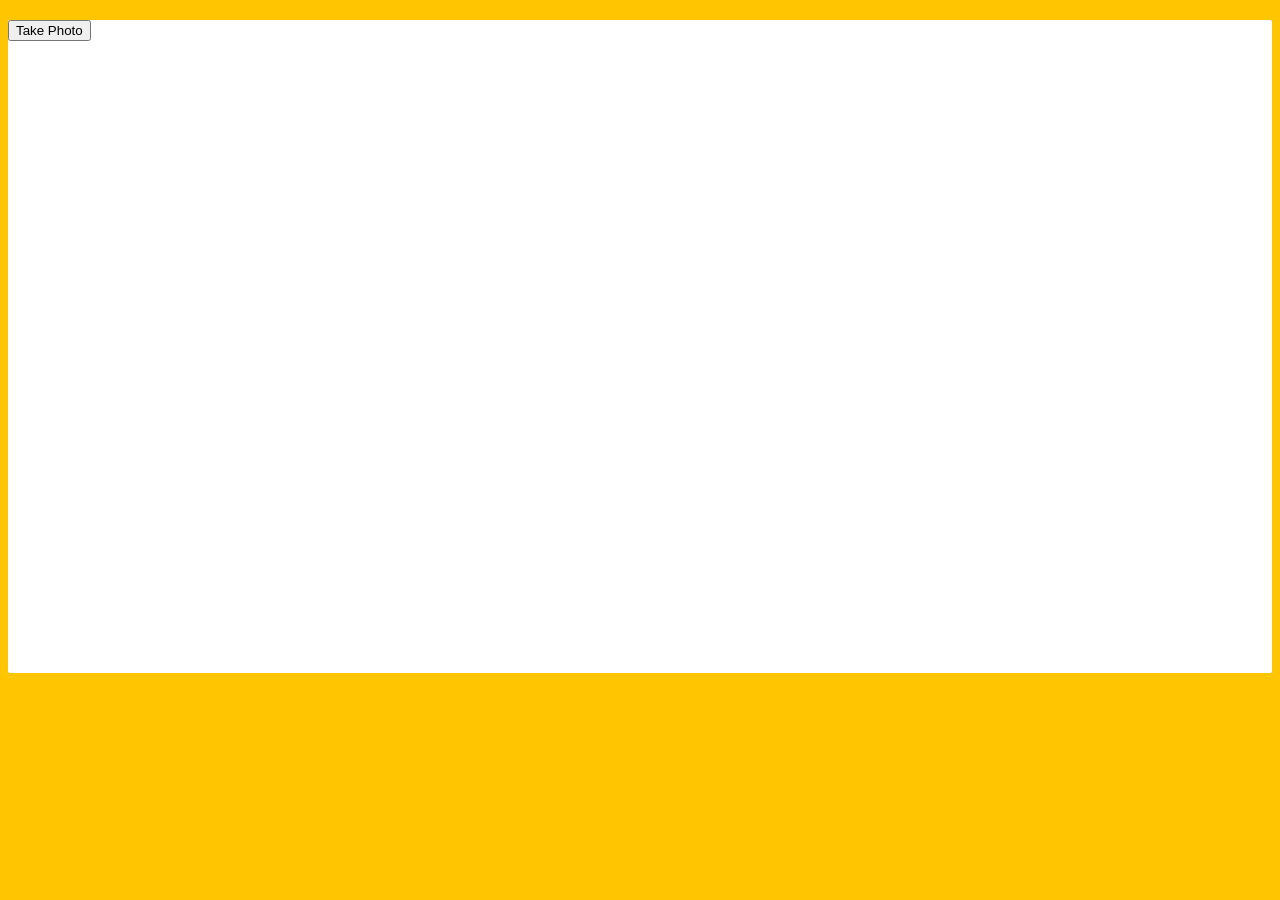
<file: 19 - Webcam Fun/index.html>
<!DOCTYPE html>
<html lang="en">
<head>
  <meta charset="UTF-8">
  <title>Get User Media Code Along!</title>
  <link rel="stylesheet" href="style.css">
  <link rel="icon" href="https://fav.farm/🔥" />
</head>
<body>

  <div class="photobooth">
    <div class="controls">
      <button onClick="takePhoto()">Take Photo</button>
<!--       <div class="rgb">
        <label for="rmin">Red Min:</label>
        <input type="range" min=0 max=255 name="rmin">
        <label for="rmax">Red Max:</label>
        <input type="range" min=0 max=255 name="rmax">

        <br>

        <label for="gmin">Green Min:</label>
        <input type="range" min=0 max=255 name="gmin">
        <label for="gmax">Green Max:</label>
        <input type="range" min=0 max=255 name="gmax">

        <br>

        <label for="bmin">Blue Min:</label>
        <input type="range" min=0 max=255 name="bmin">
        <label for="bmax">Blue Max:</label>
        <input type="range" min=0 max=255 name="bmax">
      </div> -->
    </div>

    <canvas class="photo"></canvas>
    <video class="player"></video>
    <div class="strip"></div>
  </div>

  <audio class="snap" src="./snap.mp3" hidden></audio>

  <script src="scripts.js"></script>

</body>
</html>
</file>
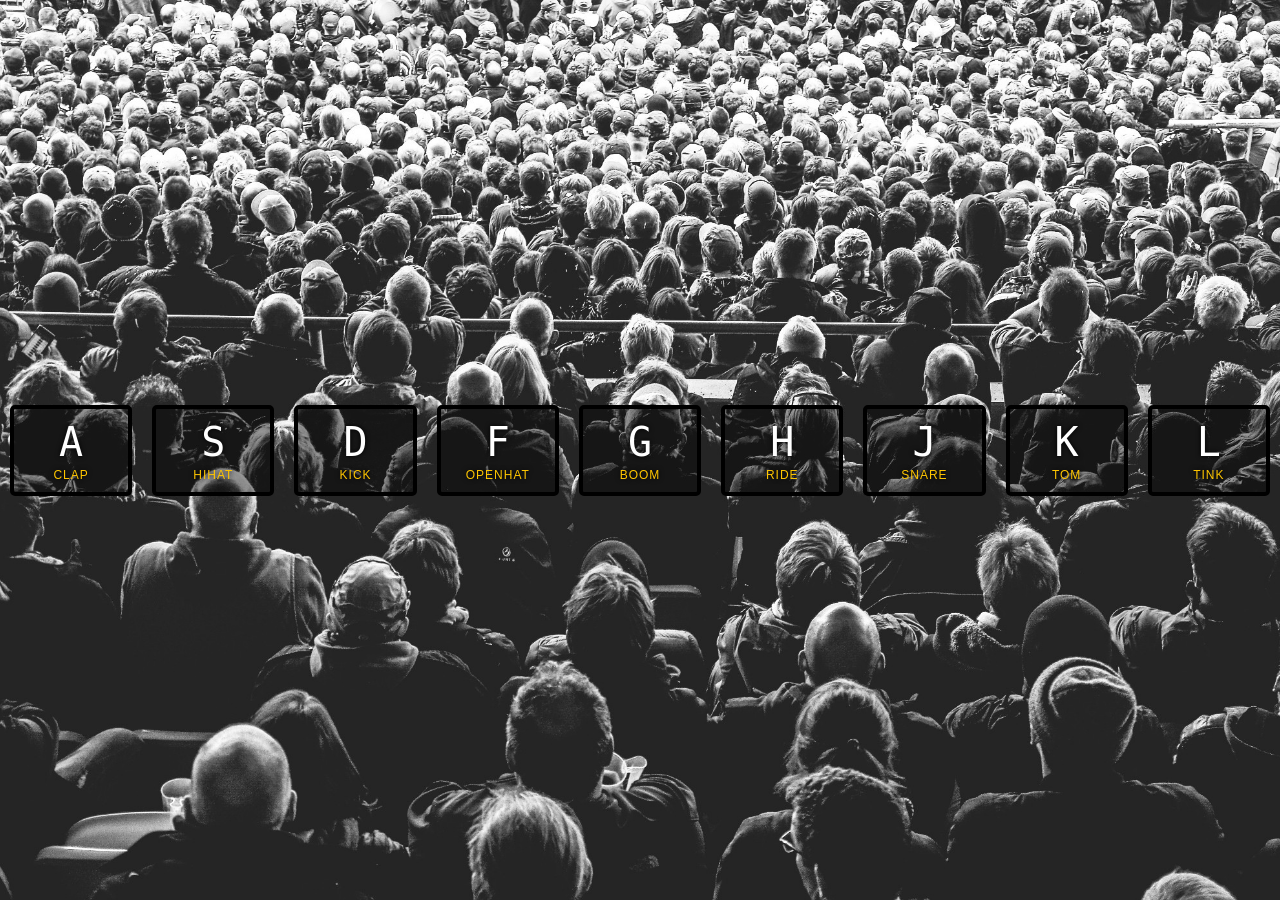
<file: 01 - JavaScript Drum Kit/index-FINISHED.html>
<!DOCTYPE html>
<html lang="en">
<head>
  <meta charset="UTF-8">
  <title>JS Drum Kit</title>
  <link rel="stylesheet" href="style.css">
  <link rel="icon" href="https://fav.farm/✅" />
</head>
<body>


  <div class="keys">
    <div data-key="65" class="key">
      <kbd>A</kbd>
      <span class="sound">clap</span>
    </div>
    <div data-key="83" class="key">
      <kbd>S</kbd>
      <span class="sound">hihat</span>
    </div>
    <div data-key="68" class="key">
      <kbd>D</kbd>
      <span class="sound">kick</span>
    </div>
    <div data-key="70" class="key">
      <kbd>F</kbd>
      <span class="sound">openhat</span>
    </div>
    <div data-key="71" class="key">
      <kbd>G</kbd>
      <span class="sound">boom</span>
    </div>
    <div data-key="72" class="key">
      <kbd>H</kbd>
      <span class="sound">ride</span>
    </div>
    <div data-key="74" class="key">
      <kbd>J</kbd>
      <span class="sound">snare</span>
    </div>
    <div data-key="75" class="key">
      <kbd>K</kbd>
      <span class="sound">tom</span>
    </div>
    <div data-key="76" class="key">
      <kbd>L</kbd>
      <span class="sound">tink</span>
    </div>
  </div>

  <audio data-key="65" src="sounds/clap.wav"></audio>
  <audio data-key="83" src="sounds/hihat.wav"></audio>
  <audio data-key="68" src="sounds/kick.wav"></audio>
  <audio data-key="70" src="sounds/openhat.wav"></audio>
  <audio data-key="71" src="sounds/boom.wav"></audio>
  <audio data-key="72" src="sounds/ride.wav"></audio>
  <audio data-key="74" src="sounds/snare.wav"></audio>
  <audio data-key="75" src="sounds/tom.wav"></audio>
  <audio data-key="76" src="sounds/tink.wav"></audio>

<script>
  function removeTransition(e) {
    if (e.propertyName !== 'transform') return;
    e.target.classList.remove('playing');
  }

  function playSound(e) {
    const audio = document.querySelector(`audio[data-key="${e.keyCode}"]`);
    const key = document.querySelector(`div[data-key="${e.keyCode}"]`);
    if (!audio) return;

    key.classList.add('playing');
    audio.currentTime = 0;
    audio.play();
  }

  const keys = Array.from(document.querySelectorAll('.key'));
  keys.forEach(key => key.addEventListener('transitionend', removeTransition));
  window.addEventListener('keydown', playSound);
</script>


</body>
</html>
</file>
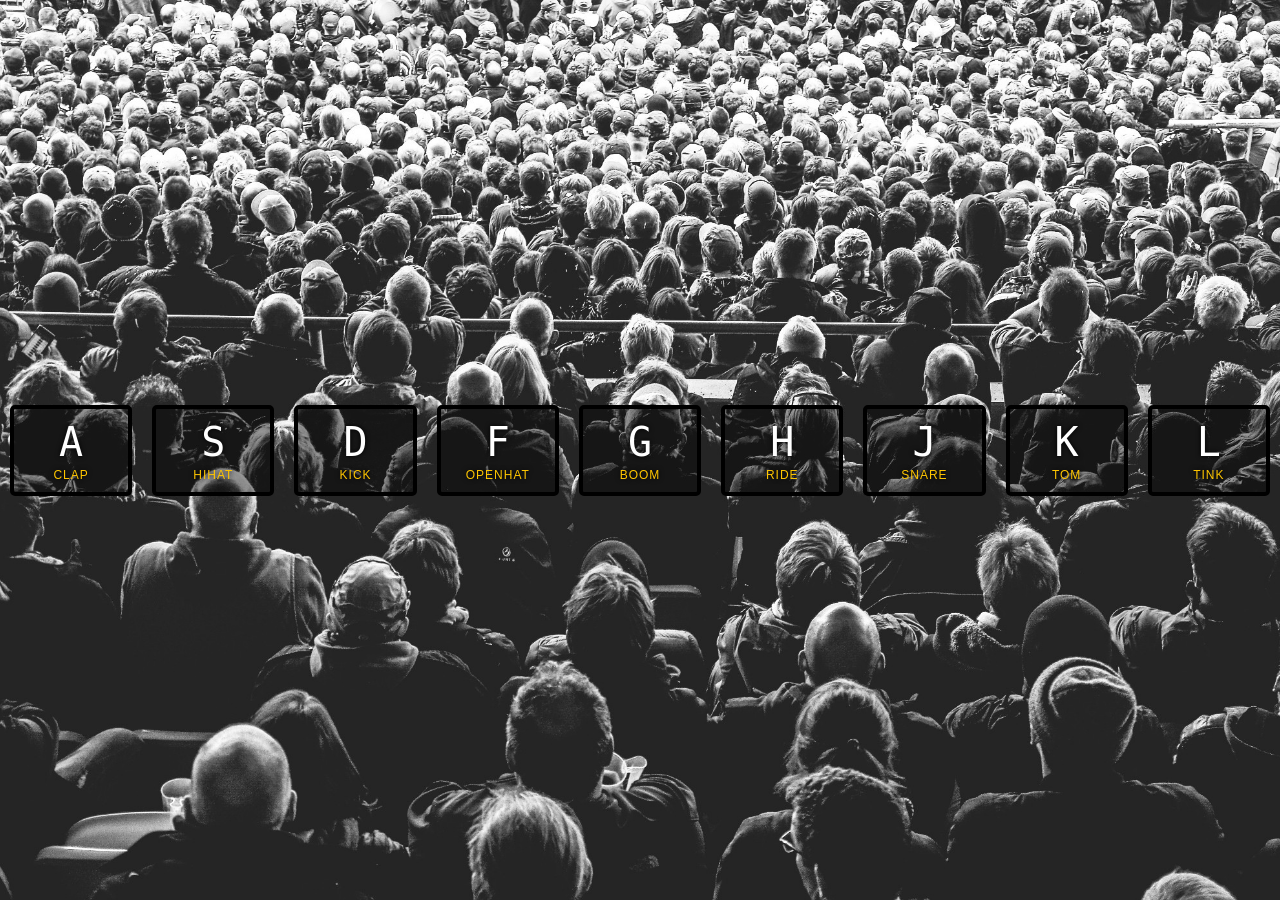
<file: 01 - JavaScript Drum Kit/index-START.html>
<!doctype html>
<html lang="en">
  <head>
    <meta charset="UTF-8" />
    <title>JS Drum Kit</title>
    <link rel="stylesheet" href="style.css" />
    <link rel="icon" href="https://fav.farm/🔥" />
  </head>
  <body>
    <div class="keys">
      <div data-key="65" class="key">
        <kbd>A</kbd>
        <span class="sound">clap</span>
      </div>
      <div data-key="83" class="key">
        <kbd>S</kbd>
        <span class="sound">hihat</span>
      </div>
      <div data-key="68" class="key">
        <kbd>D</kbd>
        <span class="sound">kick</span>
      </div>
      <div data-key="70" class="key">
        <kbd>F</kbd>
        <span class="sound">openhat</span>
      </div>
      <div data-key="71" class="key">
        <kbd>G</kbd>
        <span class="sound">boom</span>
      </div>
      <div data-key="72" class="key">
        <kbd>H</kbd>
        <span class="sound">ride</span>
      </div>
      <div data-key="74" class="key">
        <kbd>J</kbd>
        <span class="sound">snare</span>
      </div>
      <div data-key="75" class="key">
        <kbd>K</kbd>
        <span class="sound">tom</span>
      </div>
      <div data-key="76" class="key">
        <kbd>L</kbd>
        <span class="sound">tink</span>
      </div>
    </div>

    <audio data-key="65" src="sounds/clap.wav"></audio>
    <audio data-key="83" src="sounds/hihat.wav"></audio>
    <audio data-key="68" src="sounds/kick.wav"></audio>
    <audio data-key="70" src="sounds/openhat.wav"></audio>
    <audio data-key="71" src="sounds/boom.wav"></audio>
    <audio data-key="72" src="sounds/ride.wav"></audio>
    <audio data-key="74" src="sounds/snare.wav"></audio>
    <audio data-key="75" src="sounds/tom.wav"></audio>
    <audio data-key="76" src="sounds/tink.wav"></audio>
  </body>
  <script src="index.js"></script>
</html>
</file>
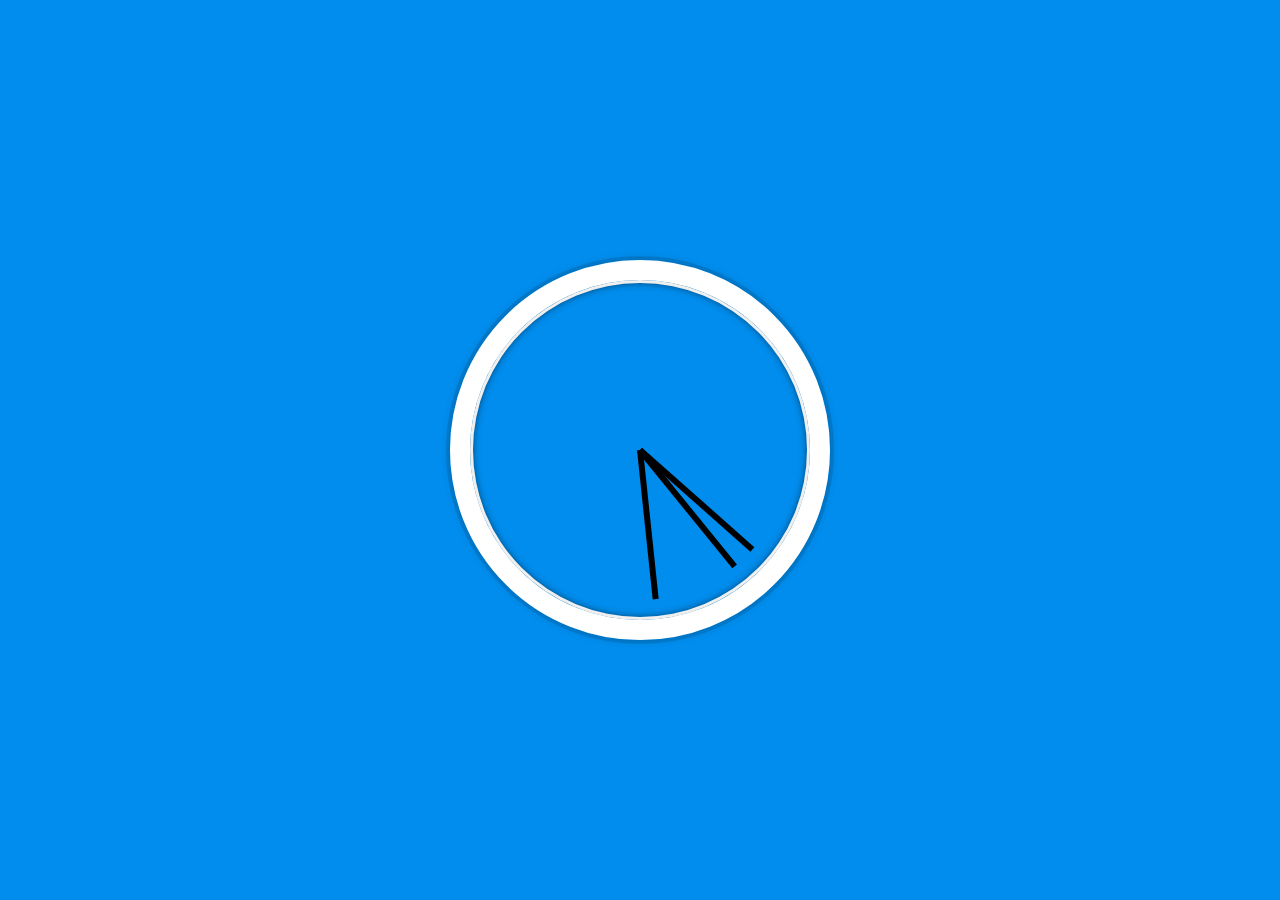
<file: 02 - JS and CSS Clock/index-FINISHED.html>
<!DOCTYPE html>
<html lang="en">
<head>
  <meta charset="UTF-8">
  <title>JS + CSS Clock</title>
  <link rel="icon" href="https://fav.farm/✅" />
</head>
<body>


    <div class="clock">
      <div class="clock-face">
        <div class="hand hour-hand"></div>
        <div class="hand min-hand"></div>
        <div class="hand second-hand"></div>
      </div>
    </div>


  <style>
    html {
      background: #018DED url(https://unsplash.it/1500/1000?image=881&blur=5);
      background-size: cover;
      font-family: 'helvetica neue';
      text-align: center;
      font-size: 10px;
    }

    body {
      margin: 0;
      font-size: 2rem;
      display: flex;
      flex: 1;
      min-height: 100vh;
      align-items: center;
    }

    .clock {
      width: 30rem;
      height: 30rem;
      border: 20px solid white;
      border-radius: 50%;
      margin: 50px auto;
      position: relative;
      padding: 2rem;
      box-shadow:
        0 0 0 4px rgba(0,0,0,0.1),
        inset 0 0 0 3px #EFEFEF,
        inset 0 0 10px black,
        0 0 10px rgba(0,0,0,0.2);
    }

    .clock-face {
      position: relative;
      width: 100%;
      height: 100%;
      transform: translateY(-3px); /* account for the height of the clock hands */
    }

    .hand {
      width: 50%;
      height: 6px;
      background: black;
      position: absolute;
      top: 50%;
      transform-origin: 100%;
      transform: rotate(90deg);
      transition: all 0.05s;
      transition-timing-function: cubic-bezier(0.1, 2.7, 0.58, 1);
    }
</style>

<script>
  const secondHand = document.querySelector('.second-hand');
  const minsHand = document.querySelector('.min-hand');
  const hourHand = document.querySelector('.hour-hand');

  function setDate() {
    const now = new Date();

    const seconds = now.getSeconds();
    const secondsDegrees = ((seconds / 60) * 360) + 90;
    secondHand.style.transform = `rotate(${secondsDegrees}deg)`;

    const mins = now.getMinutes();
    const minsDegrees = ((mins / 60) * 360) + ((seconds/60)*6) + 90;
    minsHand.style.transform = `rotate(${minsDegrees}deg)`;

    const hour = now.getHours();
    const hourDegrees = ((hour / 12) * 360) + ((mins/60)*30) + 90;
    hourHand.style.transform = `rotate(${hourDegrees}deg)`;
  }

  setInterval(setDate, 1000);

  setDate();

</script>
</body>
</html>
</file>
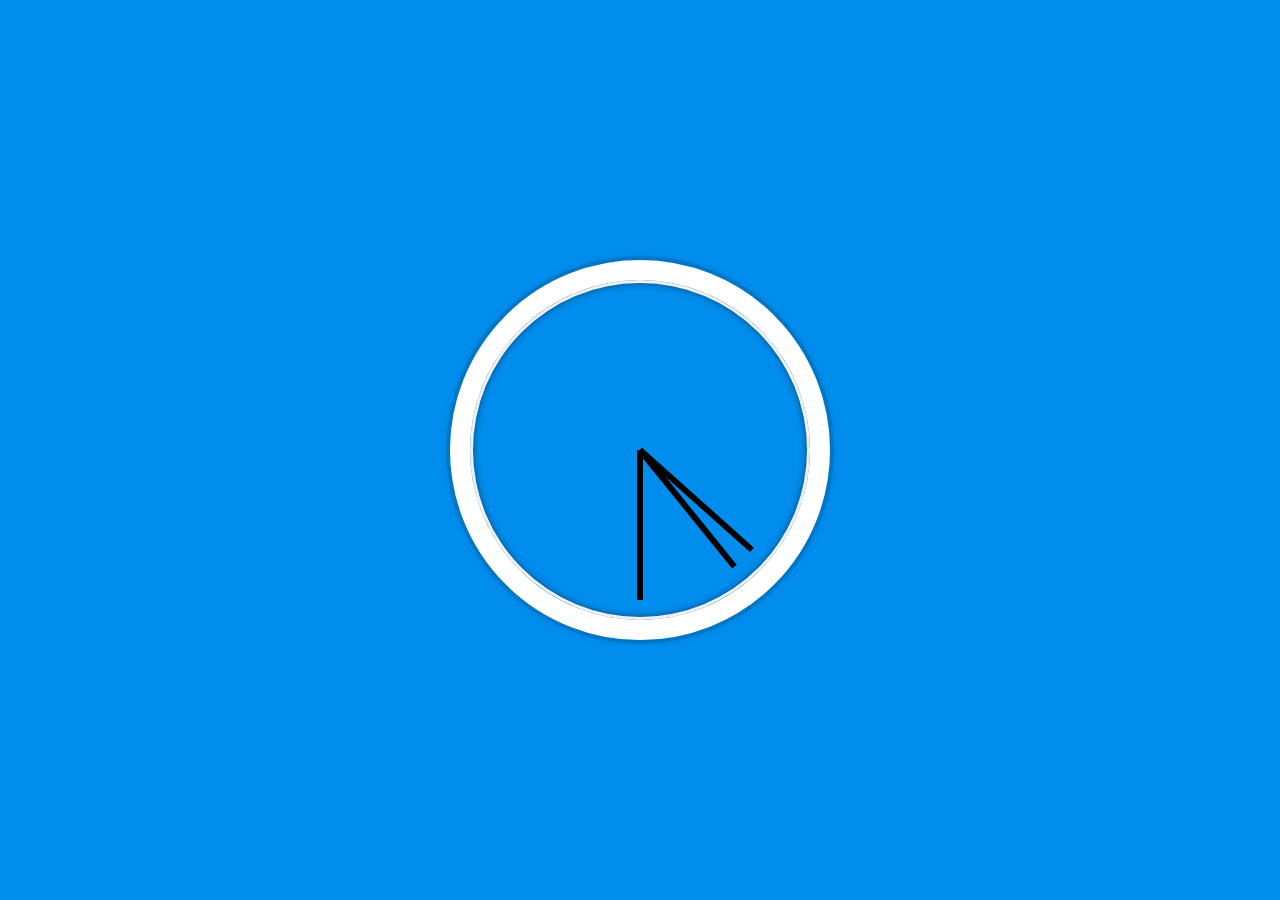
<file: 02 - JS and CSS Clock/index-START.html>
<!doctype html>
<html lang="en">
  <head>
    <meta charset="UTF-8" />
    <title>JS + CSS Clock</title>
    <link rel="icon" href="https://fav.farm/🔥" />
    <link rel="stylesheet" href="style.css" />
  </head>
  <body>
    <div class="clock">
      <div class="clock-face">
        <div class="hand hour-hand"></div>
        <div class="hand min-hand"></div>
        <div class="hand second-hand"></div>
      </div>
    </div>
  </body>
  <script src="index.js"></script>
</html>
</file>
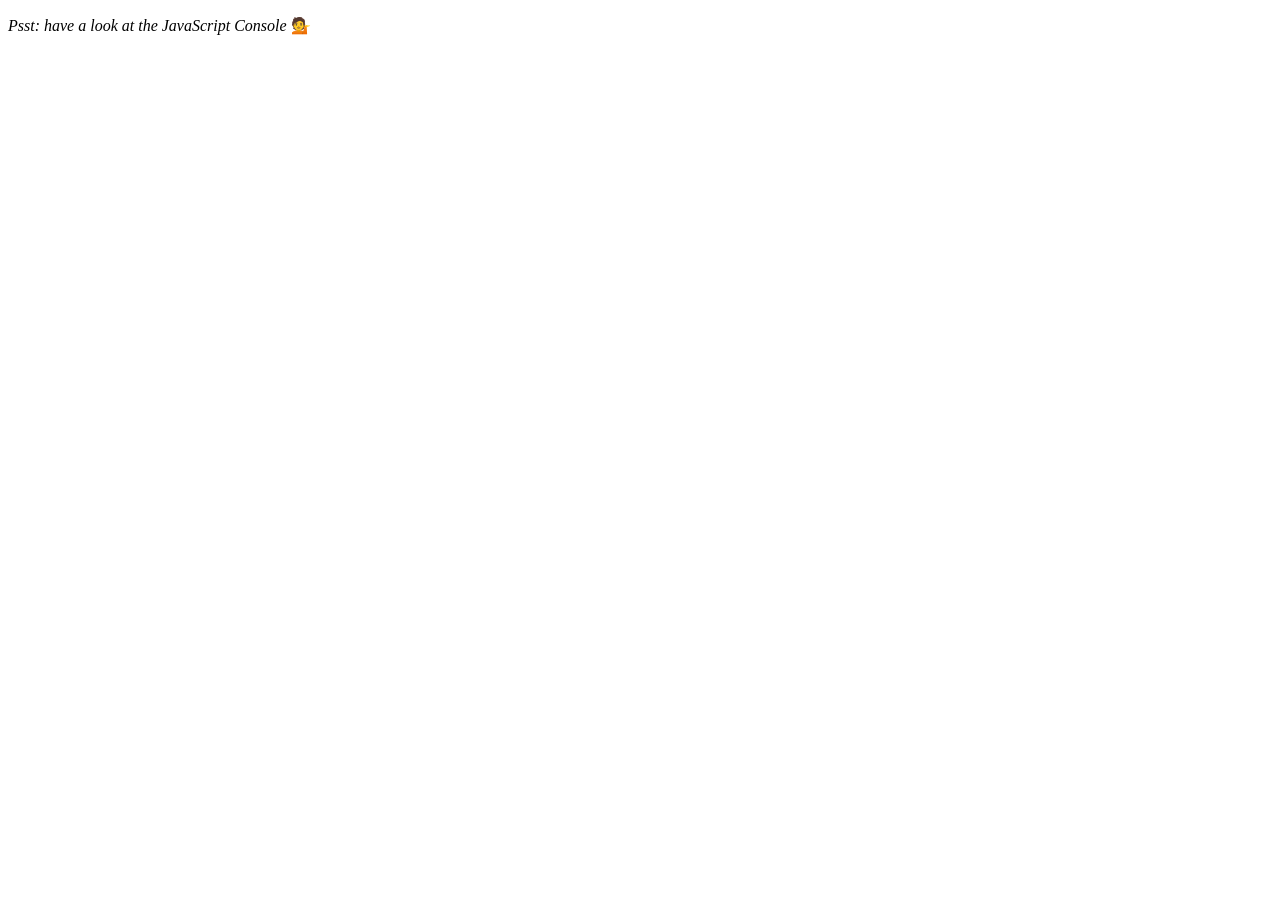
<file: 04 - Array Cardio Day 1/index-FINISHED.html>
<!DOCTYPE html>
<html lang="en">
<head>
  <meta charset="UTF-8">
  <title>Array Cardio 💪</title>
  <link rel="icon" href="https://fav.farm/✅" />
</head>
<body>
  <p><em>Psst: have a look at the JavaScript Console</em> 💁</p>
  <script>
    // Get your shorts on - this is an array workout!
    // ## Array Cardio Day 1

    // Some data we can work with

    const inventors = [
      { first: 'Albert', last: 'Einstein', year: 1879, passed: 1955 },
      { first: 'Isaac', last: 'Newton', year: 1643, passed: 1727 },
      { first: 'Galileo', last: 'Galilei', year: 1564, passed: 1642 },
      { first: 'Marie', last: 'Curie', year: 1867, passed: 1934 },
      { first: 'Johannes', last: 'Kepler', year: 1571, passed: 1630 },
      { first: 'Nicolaus', last: 'Copernicus', year: 1473, passed: 1543 },
      { first: 'Max', last: 'Planck', year: 1858, passed: 1947 },
      { first: 'Katherine', last: 'Blodgett', year: 1898, passed: 1979 },
      { first: 'Ada', last: 'Lovelace', year: 1815, passed: 1852 },
      { first: 'Sarah E.', last: 'Goode', year: 1855, passed: 1905 },
      { first: 'Lise', last: 'Meitner', year: 1878, passed: 1968 },
      { first: 'Hanna', last: 'Hammarström', year: 1829, passed: 1909 }
    ];

    const people = [
      'Bernhard, Sandra', 'Bethea, Erin', 'Becker, Carl', 'Bentsen, Lloyd', 'Beckett, Samuel', 'Blake, William', 'Berger, Ric', 'Beddoes, Mick', 'Beethoven, Ludwig',
      'Belloc, Hilaire', 'Begin, Menachem', 'Bellow, Saul', 'Benchley, Robert', 'Blair, Robert', 'Benenson, Peter', 'Benjamin, Walter', 'Berlin, Irving',
      'Benn, Tony', 'Benson, Leana', 'Bent, Silas', 'Berle, Milton', 'Berry, Halle', 'Biko, Steve', 'Beck, Glenn', 'Bergman, Ingmar', 'Black, Elk', 'Berio, Luciano',
      'Berne, Eric', 'Berra, Yogi', 'Berry, Wendell', 'Bevan, Aneurin', 'Ben-Gurion, David', 'Bevel, Ken', 'Biden, Joseph', 'Bennington, Chester', 'Bierce, Ambrose',
      'Billings, Josh', 'Birrell, Augustine', 'Blair, Tony', 'Beecher, Henry', 'Biondo, Frank'
    ];

    // Array.prototype.filter()
    // 1. Filter the list of inventors for those who were born in the 1500's
    const fifteen = inventors.filter(inventor => (inventor.year >= 1500 && inventor.year < 1600));

    console.table(fifteen);

    // Array.prototype.map()
    // 2. Give us an array of the inventor first and last names
    const fullNames = inventors.map(inventor => `${inventor.first} ${inventor.last}`);
    console.log(fullNames);

    // Array.prototype.sort()
    // 3. Sort the inventors by birthdate, oldest to youngest
    // const ordered = inventors.sort(function(a, b) {
    //   if(a.year > b.year) {
    //     return 1;
    //   } else {
    //     return -1;
    //   }
    // });

    const ordered = inventors.sort((a, b) => a.year > b.year ? 1 : -1);
    console.table(ordered);

    // Array.prototype.reduce()
    // 4. How many years did all the inventors live?
    const totalYears = inventors.reduce((total, inventor) => {
      return total + (inventor.passed - inventor.year);
    }, 0);

    console.log(totalYears);

    // 5. Sort the inventors by years lived
    const oldest = inventors.sort(function(a, b) {
      const lastInventor = a.passed - a.year;
      const nextInventor = b.passed - b.year;
      return lastInventor > nextInventor ? -1 : 1;
    });
    console.table(oldest);

    // 6. create a list of Boulevards in Paris that contain 'de' anywhere in the name
    // https://en.wikipedia.org/wiki/Category:Boulevards_in_Paris

    // const category = document.querySelector('.mw-category');
    // const links = Array.from(category.querySelectorAll('a'));
    // const de = links
    //             .map(link => link.textContent)
    //             .filter(streetName => streetName.includes('de'));

    // 7. sort Exercise
    // Sort the people alphabetically by last name
    const alpha = people.sort((lastOne, nextOne) => {
      const [aLast, aFirst] = lastOne.split(', ');
      const [bLast, bFirst] = nextOne.split(', ');
      return aLast > bLast ? 1 : -1;
    });
    console.log(alpha);

    // 8. Reduce Exercise
    // Sum up the instances of each of these
    const data = ['car', 'car', 'truck', 'truck', 'bike', 'walk', 'car', 'van', 'bike', 'walk', 'car', 'van', 'car', 'truck', 'pogostick'];

    const transportation = data.reduce(function(obj, item) {
      if (!obj[item]) {
        obj[item] = 0;
      }
      obj[item]++;
      return obj;
    }, {});

    console.log(transportation);

  </script>
</body>
</html>
</file>
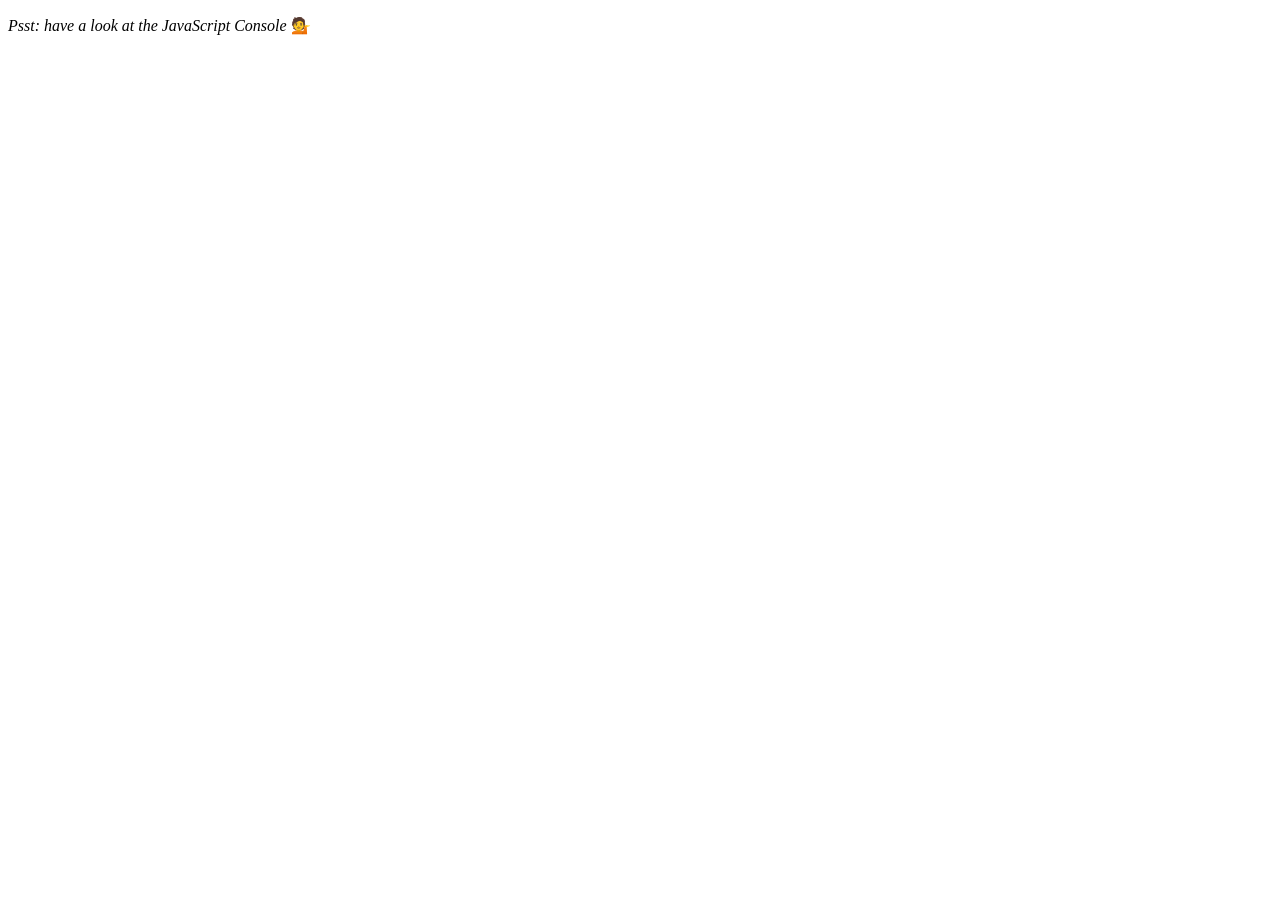
<file: 04 - Array Cardio Day 1/index-START.html>
<!doctype html>
<html lang="en">
  <head>
    <meta charset="UTF-8" />
    <title>Array Cardio 💪</title>
    <link rel="icon" href="https://fav.farm/🔥" />
  </head>
  <body>
    <p><em>Psst: have a look at the JavaScript Console</em> 💁</p>
    <script>
      // Get your shorts on - this is an array workout!
      // ## Array Cardio Day 1

      // Some data we can work with

      const inventors = [
        { first: "Albert", last: "Einstein", year: 1879, passed: 1955 },
        { first: "Isaac", last: "Newton", year: 1643, passed: 1727 },
        { first: "Galileo", last: "Galilei", year: 1564, passed: 1642 },
        { first: "Marie", last: "Curie", year: 1867, passed: 1934 },
        { first: "Johannes", last: "Kepler", year: 1571, passed: 1630 },
        { first: "Nicolaus", last: "Copernicus", year: 1473, passed: 1543 },
        { first: "Max", last: "Planck", year: 1858, passed: 1947 },
        { first: "Katherine", last: "Blodgett", year: 1898, passed: 1979 },
        { first: "Ada", last: "Lovelace", year: 1815, passed: 1852 },
        { first: "Sarah E.", last: "Goode", year: 1855, passed: 1905 },
        { first: "Lise", last: "Meitner", year: 1878, passed: 1968 },
        { first: "Hanna", last: "Hammarström", year: 1829, passed: 1909 },
      ];

      const people = [
        "Bernhard, Sandra",
        "Bethea, Erin",
        "Becker, Carl",
        "Bentsen, Lloyd",
        "Beckett, Samuel",
        "Blake, William",
        "Berger, Ric",
        "Beddoes, Mick",
        "Beethoven, Ludwig",
        "Belloc, Hilaire",
        "Begin, Menachem",
        "Bellow, Saul",
        "Benchley, Robert",
        "Blair, Robert",
        "Benenson, Peter",
        "Benjamin, Walter",
        "Berlin, Irving",
        "Benn, Tony",
        "Benson, Leana",
        "Bent, Silas",
        "Berle, Milton",
        "Berry, Halle",
        "Biko, Steve",
        "Beck, Glenn",
        "Bergman, Ingmar",
        "Black, Elk",
        "Berio, Luciano",
        "Berne, Eric",
        "Berra, Yogi",
        "Berry, Wendell",
        "Bevan, Aneurin",
        "Ben-Gurion, David",
        "Bevel, Ken",
        "Biden, Joseph",
        "Bennington, Chester",
        "Bierce, Ambrose",
        "Billings, Josh",
        "Birrell, Augustine",
        "Blair, Tony",
        "Beecher, Henry",
        "Biondo, Frank",
      ];

      // Array.prototype.filter()
      // 1. Filter the list of inventors for those who were born in the 1500's
      // my version
      // const result = inventors.filter(
      //   (person) => String(person.year).slice(0, 2) === "15",
      // );
      // console.log(result);

      // video version
      // const fifteen = inventors.filter(
      //   (inventor) => inventor.year >= 1500 && inventor.year < 1600,
      // );
      // console.log(fifteen);

      // Array.prototype.map()
      // 2. Give us an array of the inventors first and last names
      // const namesRes = inventors.map(
      //   (inventor) => inventor.first + " " + inventor.last,
      // );
      // console.log(namesRes);

      // Array.prototype.sort()
      // 3. Sort the inventors by birthdate, oldest to youngest
      // const ordered = inventors.sort((a, b) => a.year - b.year);

      // const ordered2 = inventors.sort((a, b) => (a.year > b.year ? 1 : -1));
      // console.log(ordered2);

      // Array.prototype.reduce()
      // 4. How many years did all the inventors live all together?
      // const yearsLived = inventors.reduce(
      //   (total, inventor) => total + inventor.passed - inventor.year,
      //   0,
      // );
      // console.log(yearsLived);

      // 5. Sort the inventors by years lived
      // const sortLived = inventors.sort(function (a, b) {
      //   // get first guy, second guy, if first is older than second return -1 => youngest to oldest
      //   // OR just do next - oldest, if next > oldest return positive number => next is younger
      //   const oldest = a.passed - a.year;
      //   const next = b.passed - b.year;

      //   // return oldest > next ? -1 : 1;
      //   return next - oldest;
      // });
      // console.log(sortLived);

      // 6. create a list of Boulevards in Paris that contain 'de' anywhere in the name
      // https://en.wikipedia.org/wiki/Category:Boulevards_in_Paris

      // paste in console of ^
      // const textArr = [];
      // const category = document.querySelector(".mw-category");
      // const links = category.querySelectorAll("a");
      // const textLinks = links.forEach((link) => textArr.push(link.title));
      // const de = textArr.filter((link) => link.includes("de"));

      // OR
      // const links = [...category.querySelectorAll("a")]
      // const de = links.map(link => link.textContent).filter(streetName => streetName.includes("de"))

      // 7. sort Exercise
      // Sort the people alphabetically by last name
      // const result = people.sort((lastOne, nextOne) => {
      //   const [aLast, aFirst] = lastOne.split(", ");
      //   const [bLast, bFirst] = nextOne.split(", ");
      //   return aLast > bLast ? 1 : -1;
      // });
      // console.log(result);

      // console.log(people.sort()); // true

      // 8. Reduce Exercise
      // Sum up the instances of each of these
      const data = [
        "car",
        "car",
        "truck",
        "truck",
        "bike",
        "walk",
        "car",
        "van",
        "bike",
        "walk",
        "car",
        "van",
        "car",
        "truck",
      ];

      const res = data.reduce(function (obj, item) {
        // check if key exists in object
        // if yes, increment it
        if (obj[item]) {
          obj[item]++;
        } else obj[item] = 1;
        return obj;
      }, {});
      console.log(res);
    </script>
  </body>
</html>
</file>
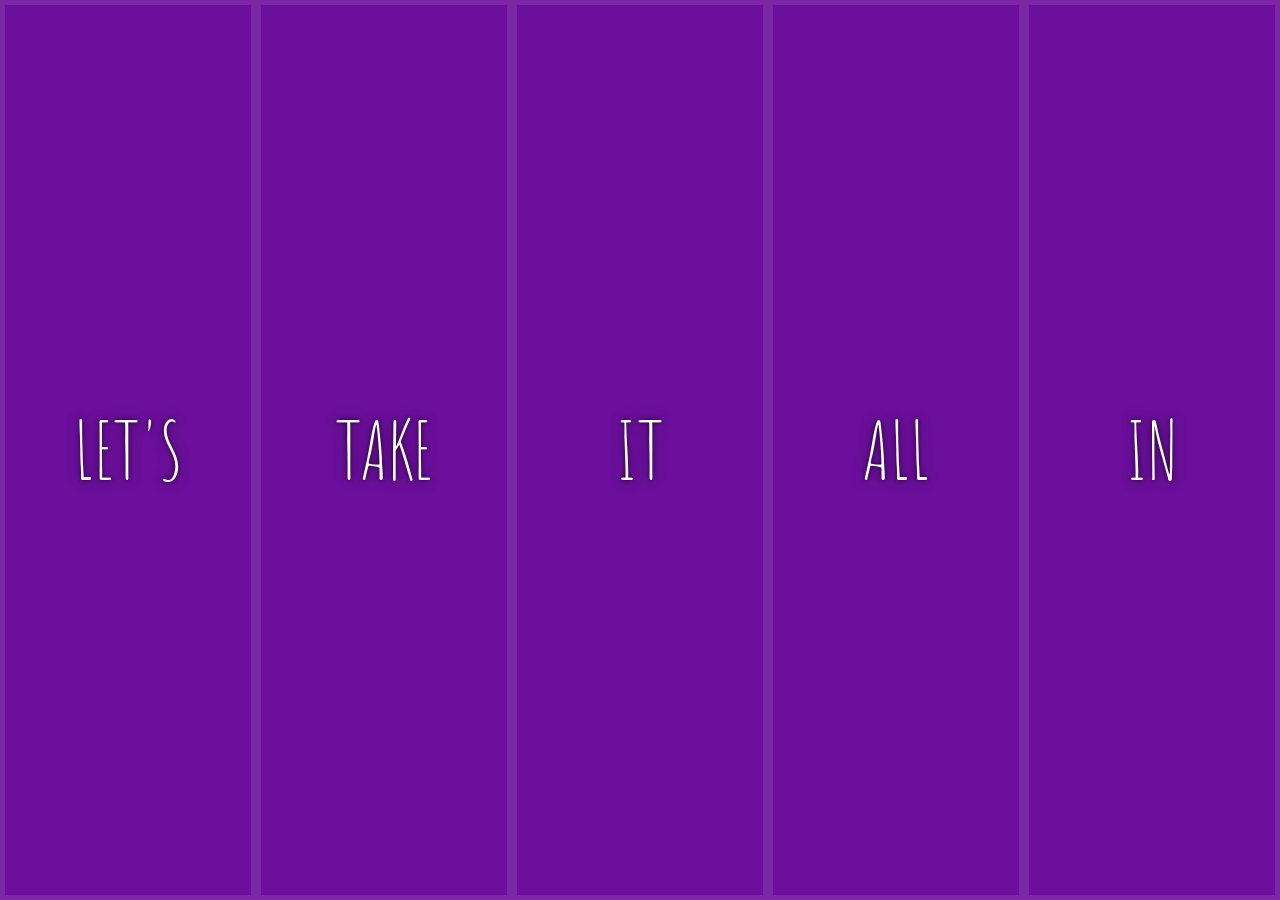
<file: 05 - Flex Panel Gallery/index-FINISHED.html>
<!DOCTYPE html>
<html lang="en">
<head>
  <meta charset="UTF-8">
  <title>Flex Panels 💪</title>
  <link href='https://fonts.googleapis.com/css?family=Amatic+SC' rel='stylesheet' type='text/css'>
  <link rel="icon" href="https://fav.farm/✅" />
</head>
<body>
  <style>
    html {
      box-sizing: border-box;
      background: #ffc600;
      font-family: 'helvetica neue';
      font-size: 20px;
      font-weight: 200;
    }

    body {
      margin: 0;
    }

    *, *:before, *:after {
      box-sizing: inherit;
    }

    .panels {
      min-height: 100vh;
      overflow: hidden;
      display: flex;
    }

    .panel {
      background: #6B0F9C;
      box-shadow: inset 0 0 0 5px rgba(255,255,255,0.1);
      color: white;
      text-align: center;
      align-items: center;
      /* Safari transitionend event.propertyName === flex */
      /* Chrome + FF transitionend event.propertyName === flex-grow */
      transition:
        font-size 0.7s cubic-bezier(0.61,-0.19, 0.7,-0.11),
        flex 0.7s cubic-bezier(0.61,-0.19, 0.7,-0.11),
        background 0.2s;
      font-size: 20px;
      background-size: cover;
      background-position: center;
      flex: 1;
      justify-content: center;
      display: flex;
      flex-direction: column;
    }

    .panel1 { background-image: url(https://images.unsplash.com/photo-1443891238287-325a8fddd0f7?w=1500&h=1500); }
    .panel2 { background-image: url(https://cdn.pixabay.com/photo/2017/08/07/16/48/green-2605621_1280.jpg); }
    .panel3 { background-image: url(https://images.unsplash.com/photo-1465188162913-8fb5709d6d57?w=1500&h=1500); }
    .panel4 { background-image: url(https://images.unsplash.com/photo-1442522772768-9032b6d10e3e?w=1500&h=1500); }
    .panel5 { background-image: url(https://images.unsplash.com/photo-1465156799763-2c087c332922?w=1500&h=1500); }

    /* Flex Items */
    .panel > * {
      margin: 0;
      width: 100%;
      transition: transform 0.5s;
      flex: 1 0 auto;
      display: flex;
      justify-content: center;
      align-items: center;
    }

    .panel > *:first-child { transform: translateY(-100%); }
    .panel.open-active > *:first-child { transform: translateY(0); }
    .panel > *:last-child { transform: translateY(100%); }
    .panel.open-active > *:last-child { transform: translateY(0); }

    .panel p {
      text-transform: uppercase;
      font-family: 'Amatic SC', cursive;
      text-shadow: 0 0 4px rgba(0, 0, 0, 0.72), 0 0 14px rgba(0, 0, 0, 0.45);
      font-size: 2em;
    }

    .panel p:nth-child(2) {
      font-size: 4em;
    }

    .panel.open {
      flex: 5;
      font-size: 40px;
    }

    @media only screen and (max-width: 600px) {
      .panel p {
        font-size: 1em;
      }
    }
  </style>


  <div class="panels">
    <div class="panel panel1">
      <p>Hey</p>
      <p>Let's</p>
      <p>Dance</p>
    </div>
    <div class="panel panel2">
      <p>Give</p>
      <p>Take</p>
      <p>Receive</p>
    </div>
    <div class="panel panel3">
      <p>Experience</p>
      <p>It</p>
      <p>Today</p>
    </div>
    <div class="panel panel4">
      <p>Give</p>
      <p>All</p>
      <p>You can</p>
    </div>
    <div class="panel panel5">
      <p>Life</p>
      <p>In</p>
      <p>Motion</p>
    </div>
  </div>

  <script>
    const panels = document.querySelectorAll('.panel');

    function toggleOpen() {
      console.log('Hello');
      this.classList.toggle('open');
    }

    function toggleActive(e) {
      console.log(e.propertyName);
      if (e.propertyName.includes('flex')) {
        this.classList.toggle('open-active');
      }
    }

    panels.forEach(panel => panel.addEventListener('click', toggleOpen));
    panels.forEach(panel => panel.addEventListener('transitionend', toggleActive));
  </script>

</body>
</html>
</file>
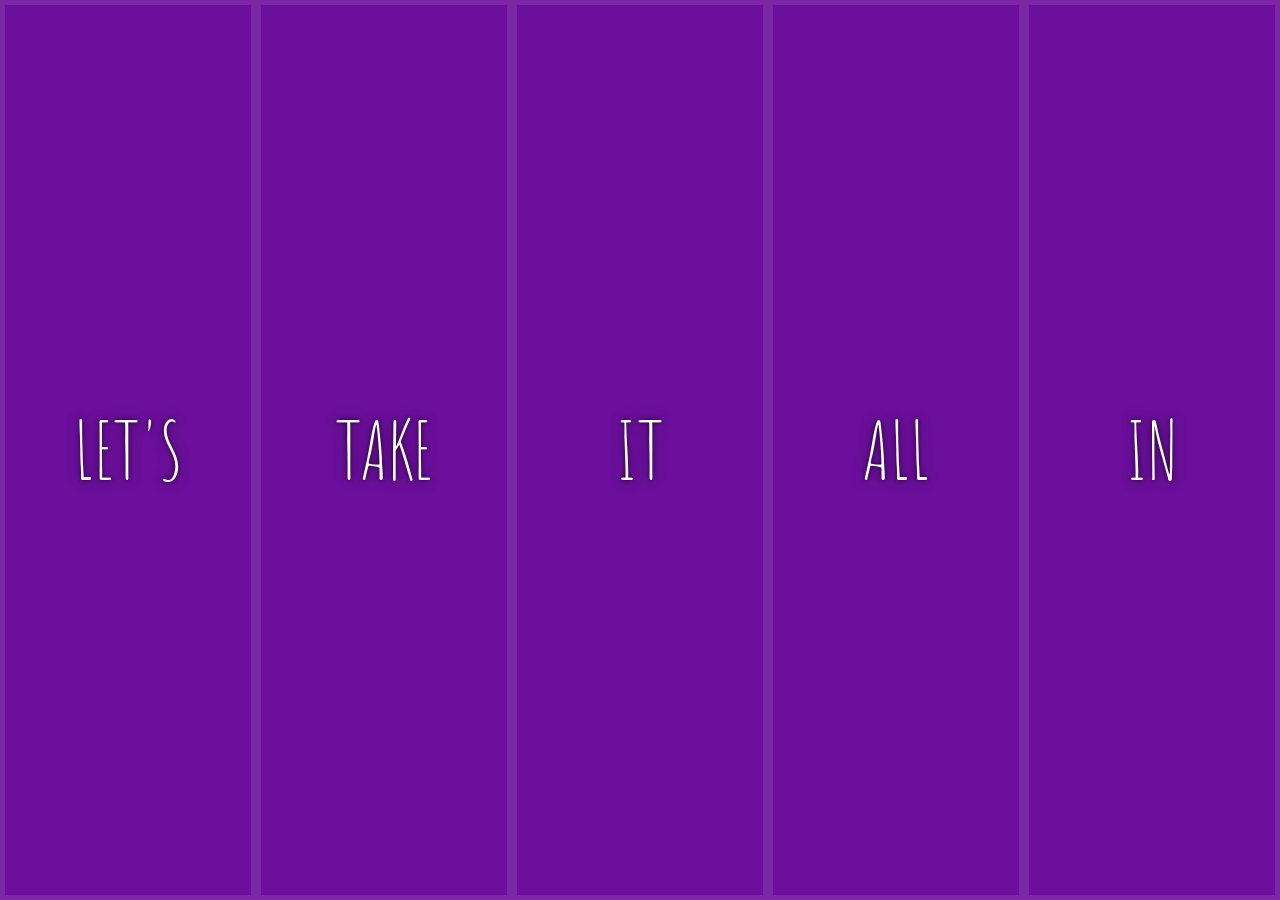
<file: 05 - Flex Panel Gallery/index-START.html>
<!doctype html>
<html lang="en">
  <head>
    <meta charset="UTF-8" />
    <title>Flex Panels 💪</title>
    <link
      href="https://fonts.googleapis.com/css?family=Amatic+SC"
      rel="stylesheet"
      type="text/css"
    />
    <link rel="icon" href="https://fav.farm/🔥" />
  </head>
  <body>
    <style>
      html {
        box-sizing: border-box;
        background: #ffc600;
        font-family: "helvetica neue";
        font-size: 20px;
        font-weight: 200;
      }

      body {
        margin: 0;
      }

      *,
      *:before,
      *:after {
        box-sizing: inherit;
      }

      .panels {
        min-height: 100vh;
        overflow: hidden;
        display: flex;
      }

      .panel {
        background: #6b0f9c;
        box-shadow: inset 0 0 0 5px rgba(255, 255, 255, 0.1);
        color: white;
        text-align: center;
        align-items: center;
        /* Safari transitionend event.propertyName === flex */
        /* Chrome + FF transitionend event.propertyName === flex-grow */
        transition:
          font-size 0.7s cubic-bezier(0.61, -0.19, 0.7, -0.11),
          flex 0.7s cubic-bezier(0.61, -0.19, 0.7, -0.11),
          background 0.2s;
        font-size: 20px;
        background-size: cover;
        background-position: center;
        flex: 1;
        justify-content: center;
        align-items: center;
        display: flex;
        flex-direction: column;
        /* justify-content: space-between; */
      }

      .panel1 {
        background-image: url(https://images.unsplash.com/photo-1443891238287-325a8fddd0f7?w=1500&h=1500);
      }
      .panel2 {
        background-image: url(https://cdn.pixabay.com/photo/2017/08/07/16/48/green-2605621_1280.jpg);
      }
      .panel3 {
        background-image: url(https://images.unsplash.com/photo-1465188162913-8fb5709d6d57?w=1500&h=1500);
      }
      .panel4 {
        background-image: url(https://images.unsplash.com/photo-1442522772768-9032b6d10e3e?w=1500&h=1500);
      }
      .panel5 {
        background-image: url(https://images.unsplash.com/photo-1465156799763-2c087c332922?w=1500&h=1500);
      }

      /* Flex Children */
      .panel > * {
        margin: 0;
        width: 100%;
        transition: transform 0.5s;
        flex: 1 0 auto;
        display: flex;
        justify-content: center;
        align-items: center;
      }

      .panel > *:first-child {
        transform: translateY(-100%);
      }
      .panel.open-active > *:first-child {
        transform: translateY(0);
      }
      .panel > *:last-child {
        transform: translateY(100%);
      }
      .panel.open-active > *:last-child {
        transform: translateY(0);
      }

      .panel p {
        text-transform: uppercase;
        font-family: "Amatic SC", cursive;
        text-shadow:
          0 0 4px rgba(0, 0, 0, 0.72),
          0 0 14px rgba(0, 0, 0, 0.45);
        font-size: 2em;
      }

      .panel p:nth-child(2) {
        font-size: 4em;
      }

      .panel.open {
        flex: 5;
        font-size: 40px;
      }
    </style>

    <div class="panels">
      <div class="panel panel1">
        <p>Hey</p>
        <p>Let's</p>
        <p>Dance</p>
      </div>
      <div class="panel panel2">
        <p>Give</p>
        <p>Take</p>
        <p>Receive</p>
      </div>
      <div class="panel panel3">
        <p>Experience</p>
        <p>It</p>
        <p>Today</p>
      </div>
      <div class="panel panel4">
        <p>Give</p>
        <p>All</p>
        <p>You can</p>
      </div>
      <div class="panel panel5">
        <p>Life</p>
        <p>In</p>
        <p>Motion</p>
      </div>
    </div>

    <script>
      const panelsElem = document.querySelectorAll(".panel");

      // panelsElem.forEach((panel) => {
      //   panel.addEventListener("mouseenter", (e) => {
      //     e.target.classList.add("open-active");
      //   });
      //   panel.addEventListener("mouseleave", (e) => {
      //     e.target.classList.remove("open-active");
      //   });
      // });

      function toggleIsOpen() {
        this.classList.toggle("open");
      }

      function toggleIsActive(e) {
        // console.log(e.propertyName);
        if (e.propertyName === "flex-grow")
          e.target.classList.toggle("open-active");
      }

      panelsElem.forEach((panel) =>
        panel.addEventListener("click", toggleIsOpen),
      );

      panelsElem.forEach((panel) =>
        panel.addEventListener("transitionend", toggleIsActive),
      );
    </script>
  </body>
</html>
</file>
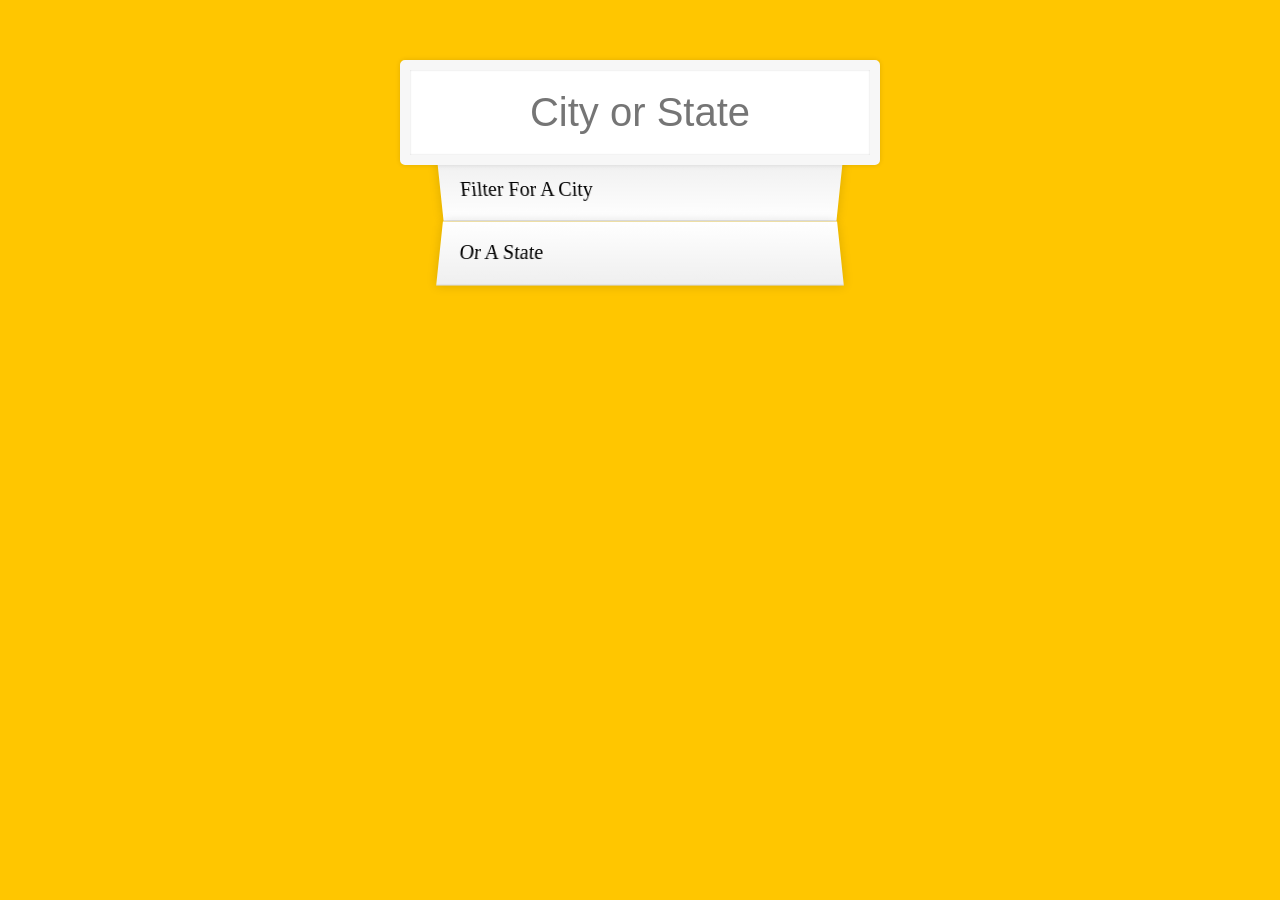
<file: 06 - Type Ahead/index-FINISHED.html>
<!DOCTYPE html>
<html lang="en">
<head>
  <meta charset="UTF-8">
  <title>Type Ahead 👀</title>
  <link rel="stylesheet" href="style.css">
  <link rel="icon" href="https://fav.farm/✅" />
</head>
<body>

  <form class="search-form">
    <input type="text" class="search" placeholder="City or State">
    <ul class="suggestions">
      <li>Filter for a city</li>
      <li>or a state</li>
    </ul>
  </form>
<script>
const endpoint = 'https://gist.githubusercontent.com/Miserlou/c5cd8364bf9b2420bb29/raw/2bf258763cdddd704f8ffd3ea9a3e81d25e2c6f6/cities.json';

const cities = [];
fetch(endpoint)
  .then(blob => blob.json())
  .then(data => cities.push(...data));

function findMatches(wordToMatch, cities) {
  return cities.filter(place => {
    // here we need to figure out if the city or state matches what was searched
    const regex = new RegExp(wordToMatch, 'gi');
    return place.city.match(regex) || place.state.match(regex)
  });
}

function numberWithCommas(x) {
  return x.toString().replace(/\B(?=(\d{3})+(?!\d))/g, ',');
}

function displayMatches() {
  const matchArray = findMatches(this.value, cities);
  const html = matchArray.map(place => {
    const regex = new RegExp(this.value, 'gi');
    const cityName = place.city.replace(regex, `<span class="hl">${this.value}</span>`);
    const stateName = place.state.replace(regex, `<span class="hl">${this.value}</span>`);
    return `
      <li>
        <span class="name">${cityName}, ${stateName}</span>
        <span class="population">${numberWithCommas(place.population)}</span>
      </li>
    `;
  }).join('');
  suggestions.innerHTML = html;
}

const searchInput = document.querySelector('.search');
const suggestions = document.querySelector('.suggestions');

searchInput.addEventListener('change', displayMatches);
searchInput.addEventListener('keyup', displayMatches);

</script>
  </body>
</html>
</file>
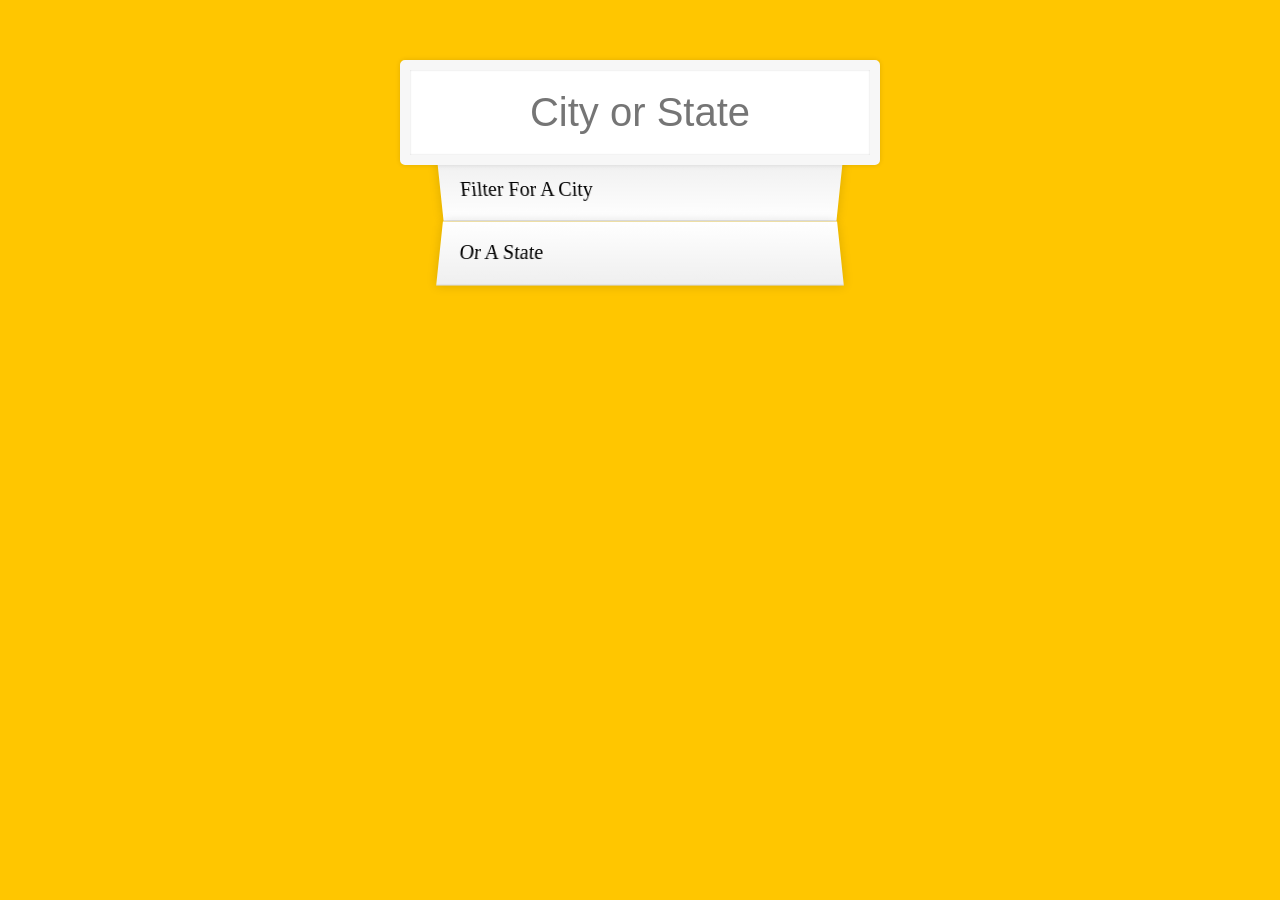
<file: 06 - Type Ahead/index-START.html>
<!doctype html>
<html lang="en">
  <head>
    <meta charset="UTF-8" />
    <title>Type Ahead 👀</title>
    <link rel="stylesheet" href="style.css" />
    <link rel="icon" href="https://fav.farm/🔥" />
  </head>
  <body>
    <form class="search-form">
      <input type="text" class="search" placeholder="City or State" />
      <ul class="suggestions">
        <li>Filter for a city</li>
        <li>or a state</li>
      </ul>
    </form>
    <script>
      const endpoint =
        "https://gist.githubusercontent.com/Miserlou/c5cd8364bf9b2420bb29/raw/2bf258763cdddd704f8ffd3ea9a3e81d25e2c6f6/cities.json";

      const cities = [];

      fetch(endpoint)
        .then((blob) => blob.json())
        .then((data) => {
          data.sort((a, b) => {
            const growthA = parseFloat(a.growth_from_2000_to_2013);
            const growthB = parseFloat(b.growth_from_2000_to_2013);
            return growthB - growthA;
          });
          cities.push(...data);
        });

      function findMatches(wordToMatch, cities) {
        return cities.filter((place) => {
          // figure out if city/state matches searched word
          // g flag = global, searches through the whole word
          // i = case insensitive
          const regex = new RegExp(wordToMatch, "gi");
          return place.city.match(regex) || place.state.match(regex);

          // findMatches('Bos', cities) ==> Boston, Bossier City
        });
      }

      function displayMatches() {
        const matchArray = findMatches(this.value, cities);

        const html = matchArray
          .map((place) => {
            const regex = new RegExp(this.value, "gi");
            const cityName = place.city.replace(
              regex,
              `<span class='hl'>${this.value}</span>`,
            );
            const stateName = place.state.replace(
              regex,
              `<span class ='hl'>${this.value}</span>`,
            );
            return `
          <li>
            <span class='name'>${cityName}, ${stateName}</span>
            <span class='population'>${numberWithCommas(place.population)}</span>
          </li>
          `;
          })
          .join("");

        suggestions.innerHTML = html;
      }

      function numberWithCommas(number) {
        return new Intl.NumberFormat("en-US").format(number);
      }

      const searchInput = document.querySelector(".search");
      const suggestions = document.querySelector(".suggestions");

      searchInput.addEventListener("change", displayMatches);
      searchInput.addEventListener("keyup", displayMatches);
    </script>
  </body>
</html>
</file>
<file: 19 - Webcam Fun/style.css>
html {
  box-sizing: border-box;
}

*, *:before, *:after {
  box-sizing: inherit;
}

html {
  font-size: 10px;
  background: #ffc600;
}

.photobooth {
  background: white;
  max-width: 150rem;
  margin: 2rem auto;
  border-radius: 2px;
}

/*clearfix*/
.photobooth:after {
  content: '';
  display: block;
  clear: both;
}

.photo {
  width: 100%;
  float: left;
}

.player {
  position: absolute;
  top: 20px;
  right: 20px;
  width:200px;
}

/*
  Strip!
*/

.strip {
  padding: 2rem;
}

.strip img {
  width: 100px;
  overflow-x: scroll;
  padding: 0.8rem 0.8rem 2.5rem 0.8rem;
  box-shadow: 0 0 3px rgba(0,0,0,0.2);
  background: white;
}

.strip a:nth-child(5n+1) img { transform: rotate(10deg); }
.strip a:nth-child(5n+2) img { transform: rotate(-2deg); }
.strip a:nth-child(5n+3) img { transform: rotate(8deg); }
.strip a:nth-child(5n+4) img { transform: rotate(-11deg); }
.strip a:nth-child(5n+5) img { transform: rotate(12deg); }
</file>
<file: 01 - JavaScript Drum Kit/style.css>
html {
  font-size: 10px;
  background: url('./background.jpg') bottom center;
  background-size: cover;
}

body,html {
  margin: 0;
  padding: 0;
  font-family: sans-serif;
}

.keys {
  display: flex;
  min-height: 100vh;
  align-items: center;
  justify-content: center;
}

.key {
  flex: 1;
  border: .4rem solid black;
  border-radius: .5rem;
  margin: 1rem;
  font-size: 1.5rem;
  padding: 1rem .5rem;
  transition: all .07s ease;
  width: 10rem;
  text-align: center;
  color: white;
  background: rgba(0,0,0,0.4);
  text-shadow: 0 0 .5rem black;
}

.playing {
  transform: scale(1.1);
  border-color: #ffc600;
  box-shadow: 0 0 1rem #ffc600;
}

kbd {
  display: block;
  font-size: 4rem;
}

.sound {
  font-size: 1.2rem;
  text-transform: uppercase;
  letter-spacing: .1rem;
  color: #ffc600;
}
</file>
<file: 02 - JS and CSS Clock/style.css>
html {
  background: #018ded url(https://unsplash.it/1500/1000?image=881&blur=5);
  background-size: cover;
  font-family: "helvetica neue";
  text-align: center;
  font-size: 10px;
}

body {
  margin: 0;
  font-size: 2rem;
  display: flex;
  flex: 1;
  min-height: 100vh;
  align-items: center;
}

.clock {
  width: 30rem;
  height: 30rem;
  border: 20px solid white;
  border-radius: 50%;
  margin: 50px auto;
  position: relative;
  padding: 2rem;
  box-shadow:
    0 0 0 4px rgba(0, 0, 0, 0.1),
    inset 0 0 0 3px #efefef,
    inset 0 0 10px black,
    0 0 10px rgba(0, 0, 0, 0.2);
}

.clock-face {
  position: relative;
  width: 100%;
  height: 100%;
  transform: translateY(-3px); /* account for the height of the clock hands */
}

.hand {
  width: 50%;
  height: 6px;
  background: black;
  position: absolute;
  top: 50%;
  transform-origin: 100%;
  transform: rotate(90deg);
  transition: all 0.05s;
  transition-timing-function: cubic-bezier(0.1, 2.7, 0.58, 1);
}
</file>
<file: 06 - Type Ahead/style.css>
html {
  box-sizing: border-box;
  background: #ffc600;
  font-family: 'helvetica neue';
  font-size: 20px;
  font-weight: 200;
}

*, *:before, *:after {
  box-sizing: inherit;
}

input {
  width: 100%;
  padding: 20px;
}

.search-form {
  max-width: 400px;
  margin: 50px auto;
}

input.search {
  margin: 0;
  text-align: center;
  outline: 0;
  border: 10px solid #F7F7F7;
  width: 120%;
  left: -10%;
  position: relative;
  top: 10px;
  z-index: 2;
  border-radius: 5px;
  font-size: 40px;
  box-shadow: 0 0 5px rgba(0, 0, 0, 0.12), inset 0 0 2px rgba(0, 0, 0, 0.19);
}

.suggestions {
  margin: 0;
  padding: 0;
  position: relative;
  /*perspective: 20px;*/
}

.suggestions li {
  background: white;
  list-style: none;
  border-bottom: 1px solid #D8D8D8;
  box-shadow: 0 0 10px rgba(0, 0, 0, 0.14);
  margin: 0;
  padding: 20px;
  transition: background 0.2s;
  display: flex;
  justify-content: space-between;
  text-transform: capitalize;
}

.suggestions li:nth-child(even) {
  transform: perspective(100px) rotateX(3deg) translateY(2px) scale(1.001);
  background: linear-gradient(to bottom,  #ffffff 0%,#EFEFEF 100%);
}

.suggestions li:nth-child(odd) {
  transform: perspective(100px) rotateX(-3deg) translateY(3px);
  background: linear-gradient(to top,  #ffffff 0%,#EFEFEF 100%);
}

span.population {
  font-size: 15px;
}

.hl {
  background: #ffc600;
}
</file>
